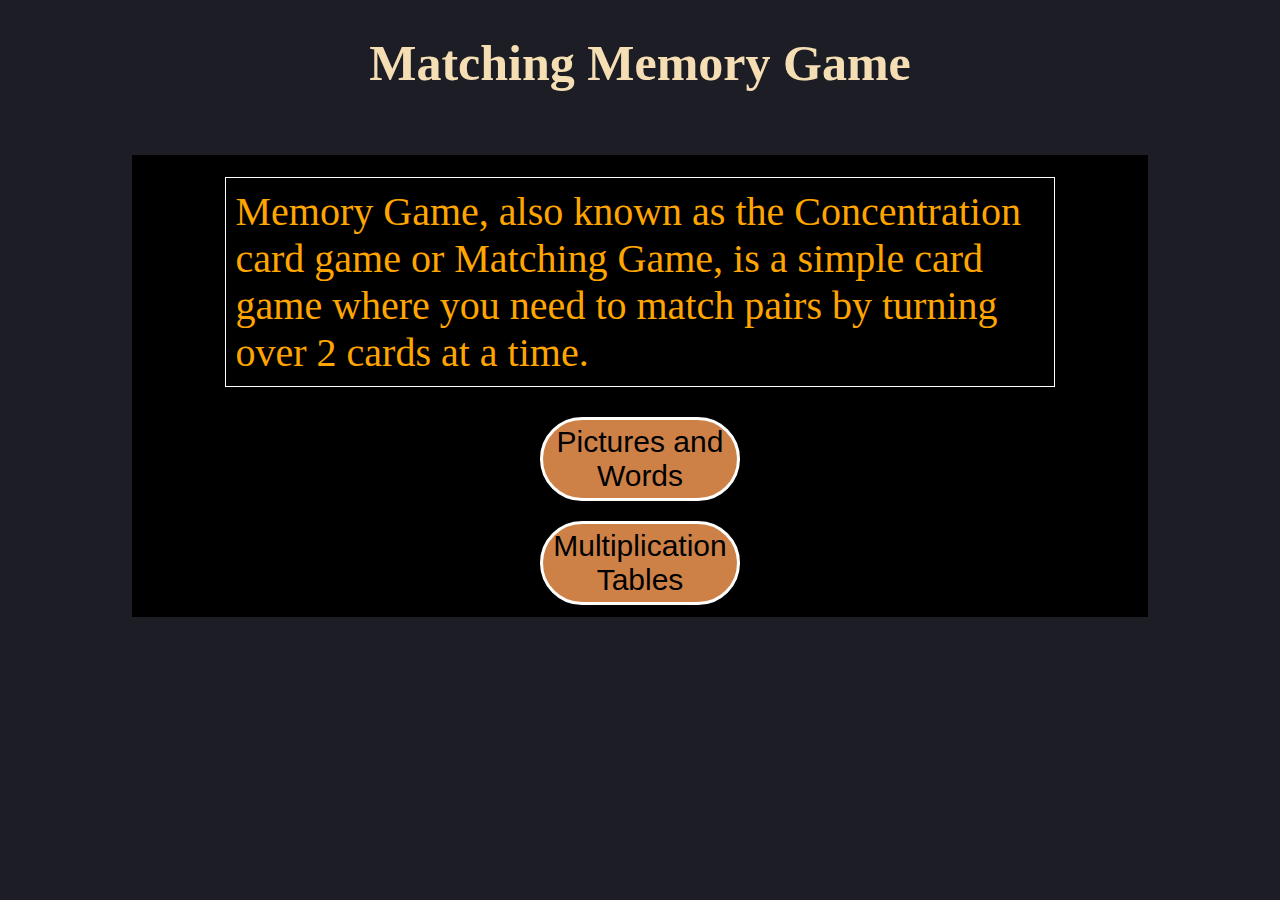
<file: project1/mainpro1.html>
<!DOCTYPE html>
<html lang="en">
<head>
    <meta charset="UTF-8">
    <meta http-equiv="X-UA-Compatible" content="IE=edge">
    <link rel="stylesheet" href="style.css">
    <title>Menu for Game</title>
</head>
<body>
    <h1 class="header">Matching Memory Game</h1>
    <div class="square">
        <p>Memory Game, also known as the Concentration card game or Matching Game, is a simple card game
             where you need to match pairs by turning over 2 cards at a time.</p>
        <button id="btn1"><a href="memorygame.html"> Pictures and Words</a></button>
        <button id="btn2"><a href="mathgame.html">Multiplication Tables</a></button>
    </div>
</body>
</html>
</file>
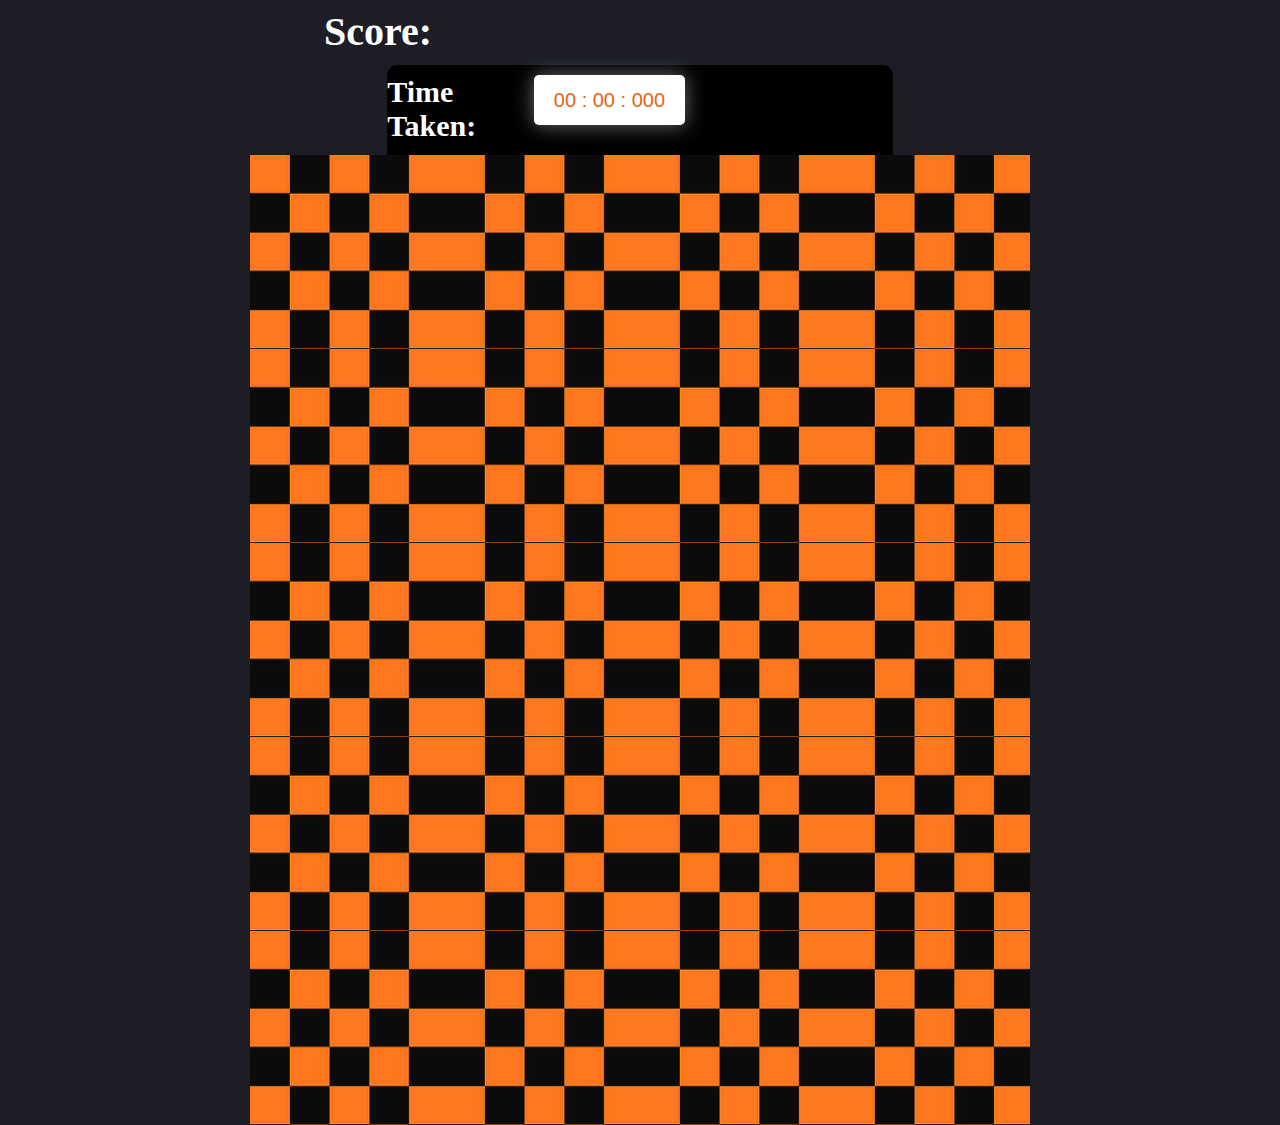
<file: project1/mathgame.html>
<!DOCTYPE html>
<html lang="en" dir="ltr">
<head>
  <meta charset="UTF-8">
  <title>Math Game</title>
  <link rel="stylesheet" href="style.css"></link>
  <script src="app2.js" charset="utf-8" defer></script>
  
</head>
<body>

  <h3 id="a">Score: <span id="result"></span></h3>

  <div class="container">
    <h3 class="time">Time Taken: </h3>
    <div class="timerDisplay">
      00 : 00 : 000  
     </div>
  </div>
  <button class="next">Go to next level</button>
  
  <div id='mah' class="grid">
  </div>


</body>
</html>
</file>
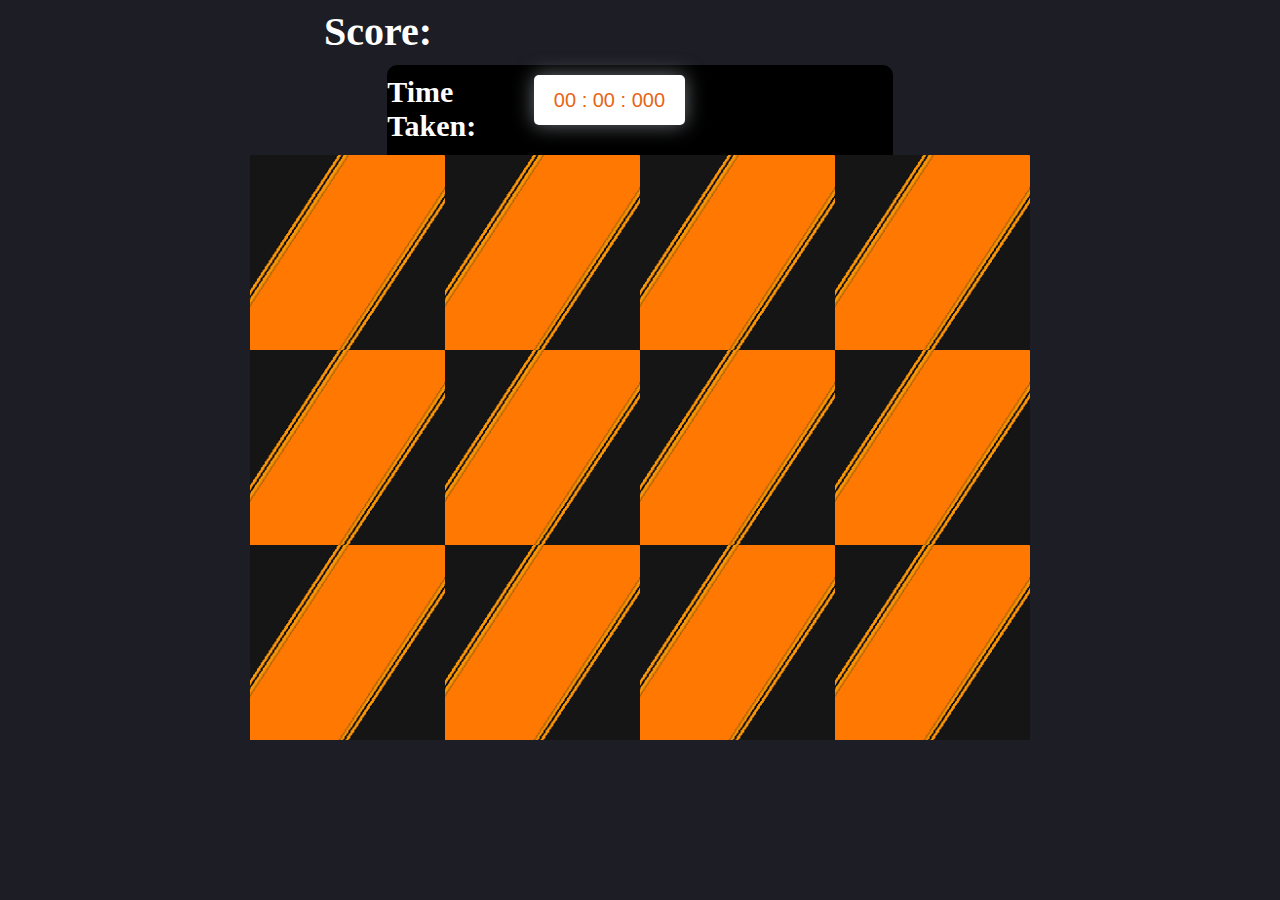
<file: project1/memorygame.html>
<!DOCTYPE html>
<html lang="en" dir="ltr">
<head>
  <meta charset="UTF-8">
  <title>Memory Game</title>
  <link rel="stylesheet" href="style.css"></link>
  <script src="app.js" charset="utf-8" defer></script>
  
</head>
<body>

  <h3 id="a">Score: <span id="result"></span></h3>

  <div class="container">
    <h3 class="time">Time Taken: </h3>
    <div class="timerDisplay">
      00 : 00 : 000  
     </div>
  </div>
  <button class="next">Go to next level</button>
  
  <div class="grid">
  </div>


</body>
</html>
</file>
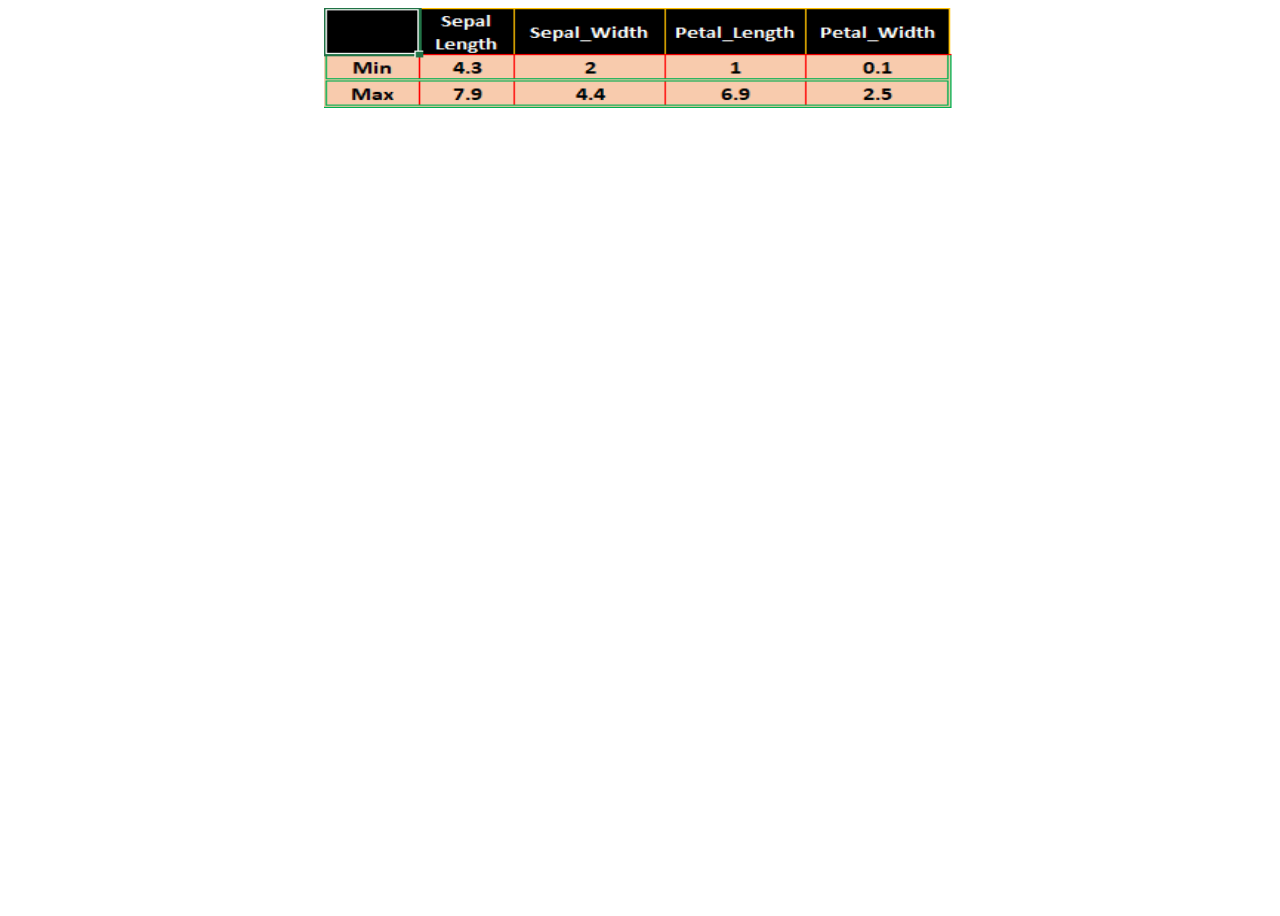
<file: project3/datascience.html>
<!DOCTYPE html>
<html lang="en">
<head>
    <meta charset="UTF-8">
    <meta http-equiv="X-UA-Compatible" content="IE=edge">
    <meta name="viewport" content="width=device-width, initial-scale=1.0">
    <link rel="stylesheet" href="styles.css">
    <title>Document</title>
</head>
<body>
    


<div class='flower'>
    
       <img src='flower measurements.PNG' alt='table of measurements'>
       <iframe src="https://replit.com/@Walimoh/flask-1-flower?embed=true  main.py"  frameborder="0">Project Three</iframe>

</div>
    
</body>
</html>
</file>
<file: project1/style.css>
body{
  /* background-color: #B1A198; */
  background-color: #1c1d25;
}
.grid {
  display:flex;
  position:relative;
  top: 50%;
  left: 50%;
  transform: translate(-50%,-10%);
  flex-wrap: wrap;
  width: 780px;
  height: 300px;
  z-index:2 ;
}
#math {
  display:flex;
  position:relative;
  top: 50%;
  left: 50%;
  transform: translate(-50%,-10%);
  flex-wrap: wrap;
  width: 780px;
  height: 300px;
  z-index:2 ;
}


h3#a {
  width: 50%;
  margin:0% auto;
  font-size:40px;
  color:white;
  
}
#result {
  color:orange;
  font-size:30px ;
  max-left:10px ;
}
.container {
  display: flex;
  background-color:#000;
  width:40%;
  margin:10px auto;
  min-width:200px;
  position: relative;
  /*transform: translate(-25%, -25%);*/
  top: 80%;
  /* left: 25%;
  right: 25%; */
  padding: 10px 0;
  padding-bottom: 50px;
  border-radius: 10px;
  justify-content:left;
  height:50px;
}


.timerDisplay {
  position: relative;
  width: 30%;
  height:50px;
  background: #ffffff;
  left: 25%;
  font-size:40px;
  font-family: -apple-system, BlinkMacSystemFont, 'Segoe UI', Roboto, Oxygen, Ubuntu, Cantarell, 'Open Sans', 'Helvetica Neue', sans-serif;
  color: #0381bb;
  font-size: 20px;
  display:flex;
  align-items: center;
  justify-content:center;
  border-radius: 5px;
  box-shadow: 0 0 20px #818589d6;
  margin-left:0;
  color:rgb(230, 101, 21);
  font-weight:500px;
}
.time {
  display:block;
  color:white;
  margin:0%;
  width:20px ;
  font-size:30px;
}

.next {
  display:none;
  position:absolute;
  border: 1px black solid;
  left:37% ;
  width: 25%;
  height:50px ;
  border-radius:30px ;
  z-index: 4;
  background-color:aqua ;
}
.header{
  text-align: center;
  color:wheat;
  font-size: 50px;
}
.square {
  display: flex;
  width:80%;
  flex-direction: column;
  align-items: center;
  justify-content: center;
  padding: 2px;
  height:80%;
  margin:5% auto;
  background-color:black;

}
.square p {
  border: 1px solid white;
  color:orange;
  padding: 10px;
  margin:20px 5%;
  font-size: 40px;
  width: 80%;
}
button{
  font-size:30px ;
  border:3px solid white;
  width: 200px;
  margin:10px;
  
  border-radius:70px ;
  padding:5px;
  background-color:#CE8147;
}
button:hover{
  background-color:lightgreen;
  transform: scale(1.1);
}
a {
  text-decoration: none;
  color:black;
}
</file>
<file: project3/styles.css>
.flower iframe {
    min-height:800px;
    margin:auto;
    width:90%;
    display:block;
}

img {
    margin:auto;
    width:50%;
    display:block;
    height:100px;
}
</file>
